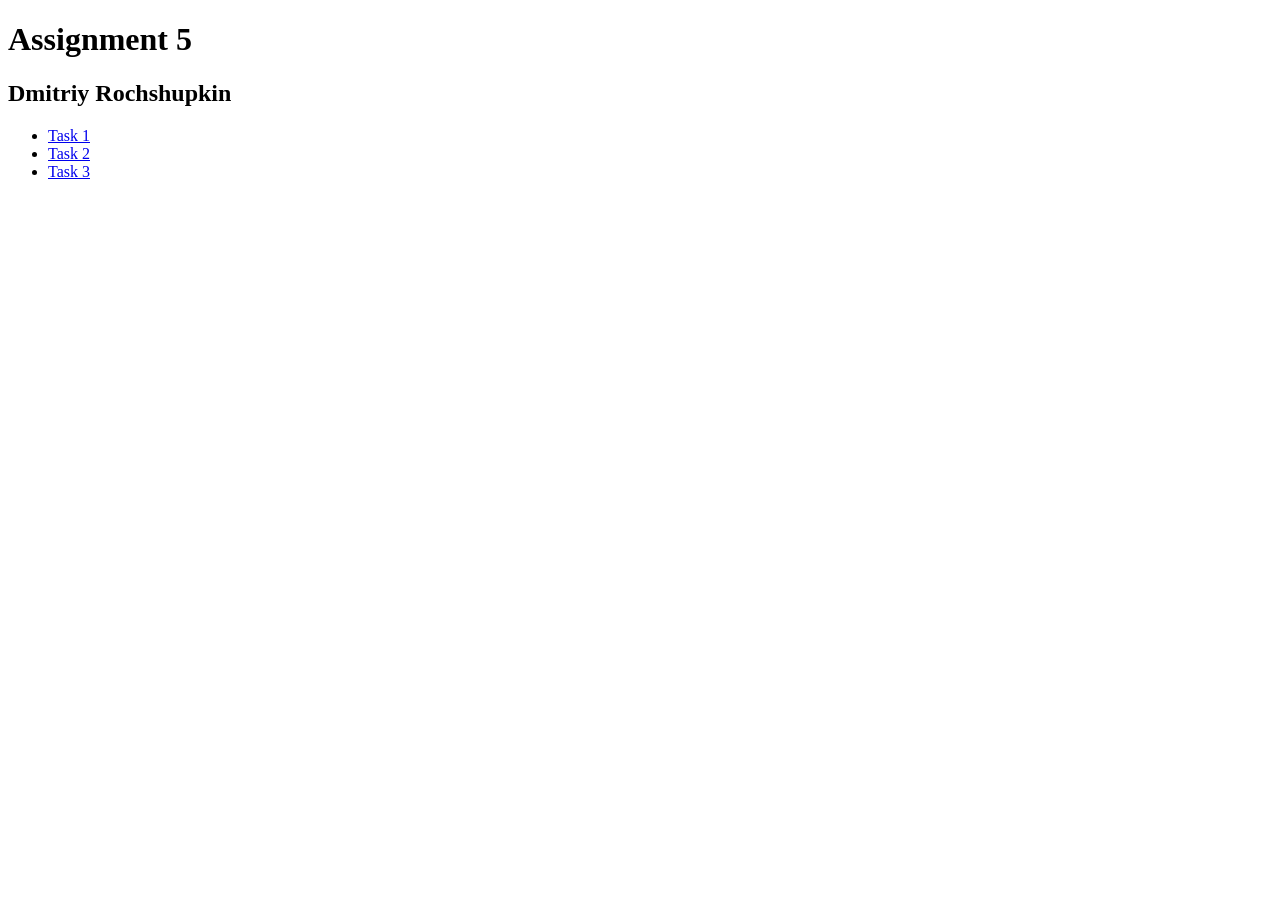
<file: index.html>
<!DOCTYPE html>
<html lang="en">
<head>
    <meta charset="UTF-8">
    <meta name="viewport" content="width=device-width, initial-scale=1.0">
    <title>Assignment 5</title>
</head>
<body>
    <div class="page">
        <h1>Assignment 5</h1>
        <h2>Dmitriy Rochshupkin</h2>

        <ul>
            <li><a href="game.html">Task 1</a></li>
            <li><a href="playlist.html">Task 2</a></li>
            <li><a href="cv_builder.html">Task 3</a></li>
        </ul>
    </div>
</body>
</html>
</file>
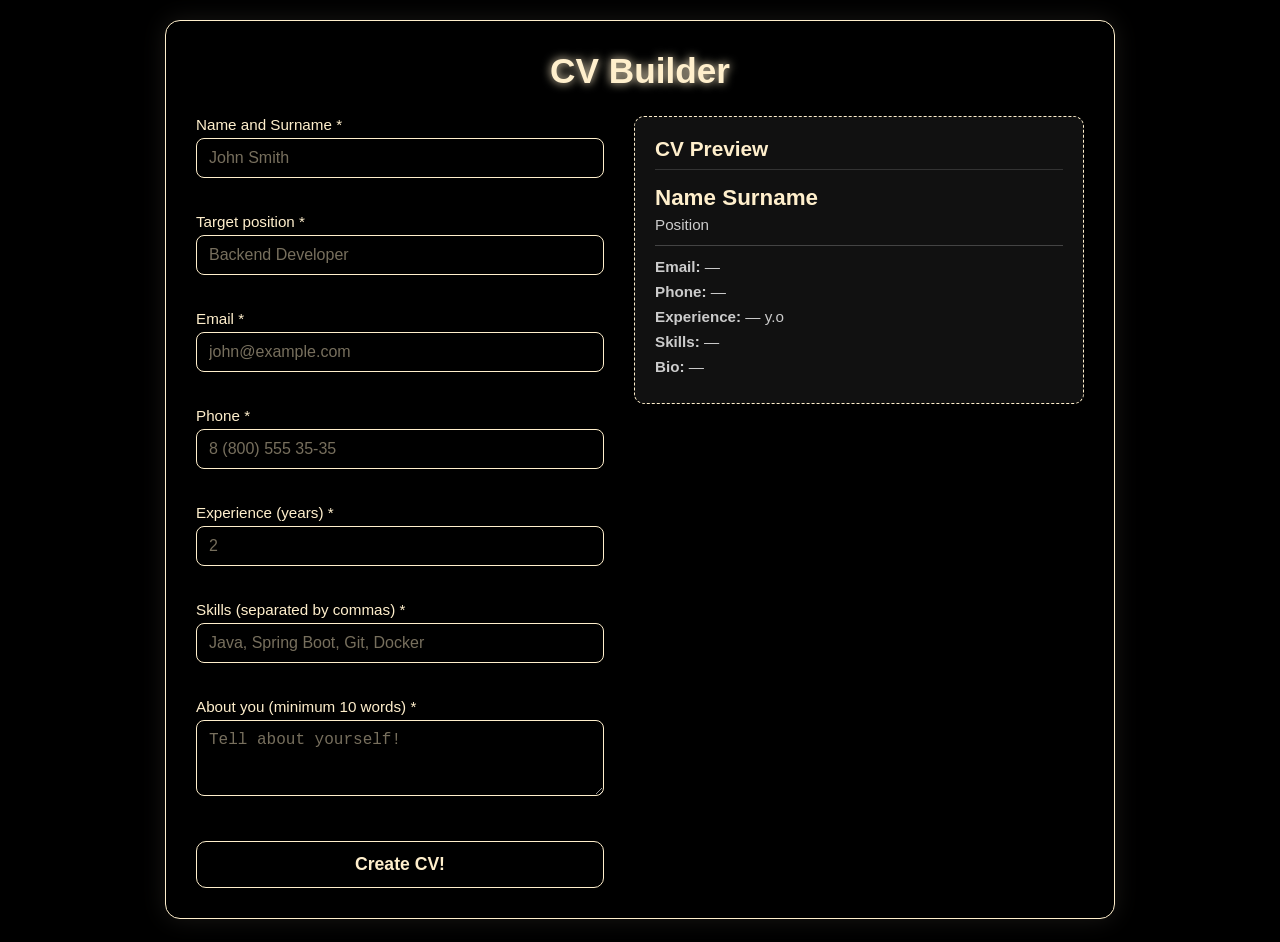
<file: cv_builder.html>
<!DOCTYPE html>
<html lang="en">
<head>
    <meta charset="UTF-8">
    <meta name="viewport" content="width=device-width, initial-scale=1.0">
    <title>CV Builder</title>
    <link rel="stylesheet" href="css/cv_builder.css">
</head>
<body>
    <div class="cv-container">
        <h1>CV Builder</h1>

        <div id="error-summary" class="error-summary" aria-live="polite"></div>

        <div class="cv-layout">
            <form id="cv-form" novalidate>
                <div class="form-group">
                    <label for="fullname">Name and Surname *</label>
                    <input type="text" id="fullname" placeholder="John Smith" autocomplete="name">
                    <span class="error-message" id="error-fullname"></span>
                </div>

                <div class="form-group">
                    <label for="position">Target position *</label>
                    <input type="text" id="position" placeholder="Backend Developer" autocomplete="organization-title">
                    <span class="error-message" id="error-position"></span>
                </div>

                <div class="form-group">
                    <label for="email">Email *</label>
                    <input type="email" id="email" placeholder="john@example.com" autocomplete="email">
                    <span class="error-message" id="error-email"></span>
                </div>

                <div class="form-group">
                    <label for="phone">Phone *</label>
                    <input type="tel" id="phone" placeholder="8 (800) 555 35-35" autocomplete="tel">
                    <span class="error-message" id="error-phone"></span>
                </div>

                <div class="form-group">
                    <label for="experience">Experience (years) *</label>
                    <input type="number" id="experience" min="0" max="40" placeholder="2">
                    <span class="error-message" id="error-experience"></span>
                </div>

                <div class="form-group">
                    <label for="skills">Skills (separated by commas) *</label>
                    <input type="text" id="skills" placeholder="Java, Spring Boot, Git, Docker">
                    <span class="error-message" id="error-skills"></span>
                </div>

                <div class="form-group">
                    <label for="bio">About you (minimum 10 words) *</label>
                    <textarea id="bio" rows="3" placeholder="Tell about yourself!"></textarea>
                    <span class="error-message" id="error-bio"></span>
                </div>

                <button type="submit" class="btn">Create CV!</button>
            </form>

            <div class="preview-card">
                <h3>CV Preview</h3>
                <div id="cv-preview">
                    <h4 id="prev-name">Name Surname</h4>
                    <p id="prev-position">Position</p>
                    <hr>
                    <p><strong>Email:</strong> <span id="prev-email">—</span></p>
                    <p><strong>Phone:</strong> <span id="prev-phone">—</span></p>
                    <p><strong>Experience:</strong> <span id="prev-experience">—</span> y.o</p>
                    <p><strong>Skills:</strong> <span id="prev-skills">—</span></p>
                    <p><strong>Bio:</strong> <span id="prev-bio">—</span></p>
                </div>
            </div>
        </div>

        <div id="success-result" class="success-result" style="display: none;"></div>
    </div>

    <script src="js/cv-builder.js" defer></script>
</body>
</html>
</file>
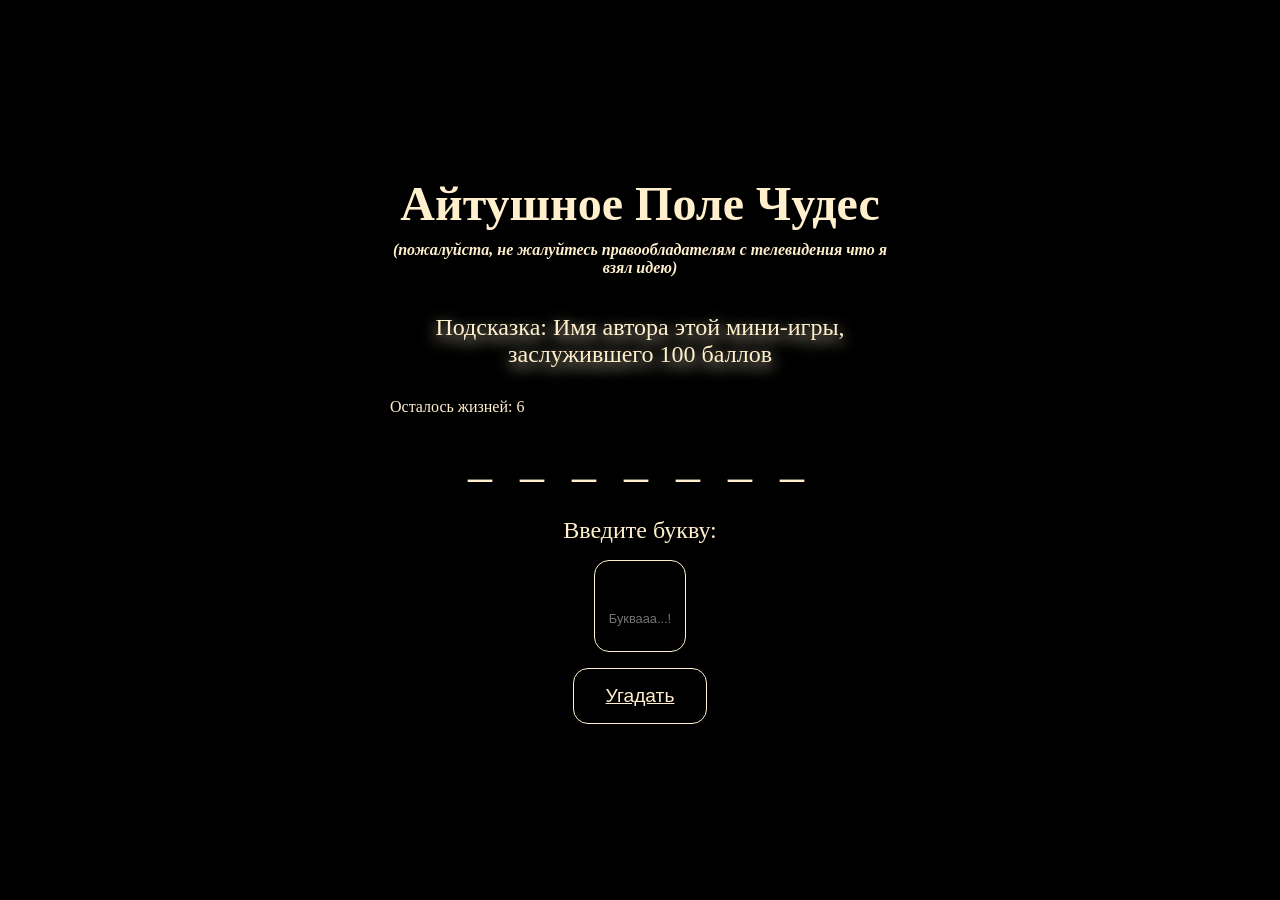
<file: game.html>
<!DOCTYPE html>
<html lang="en">
<head>
    <meta charset="UTF-8">
    <meta name="viewport" content="width=device-width, initial-scale=1.0">
    <title>Поле чудес</title>
    <link rel="stylesheet" href="css/style.css">
</head>
<body>
    <main class="game-container">
        <div class="title">
            <h1>Айтушное Поле Чудес</h1>
            <h2>(пожалуйста, не жалуйтесь правообладателям с телевидения что я взял идею)</h2>
        </div>

        <div class="game-info">
            <p id="hint-display" class="hint">Вопрос загружается...</p>
            <p id="lives-display" class="lives">Осталось жизней: 6</p>
        </div>

        <div id="word-display" class="word-board">_ _ _ _ _</div>

        <div class="input-section">
            <label for="letter-input" class="visually-hidden">Введите букву: </label>
            <input type="text"
                   id="letter-input"
                   maxlength="1"
                   placeholder="Буквааа...!"
                   autocomplete="off">
            <button id="guess-btn" class="btn">Угадать</button>
        </div>

        <p id="message-display" class="message" aria-live="polite"></p>

        <button id="restart-btn" class="btn restart-btn" style="display: none;">Сыграть снова</button>
    </main>

    <script src="js/game.js" defer></script>
</body>
</html>
</file>
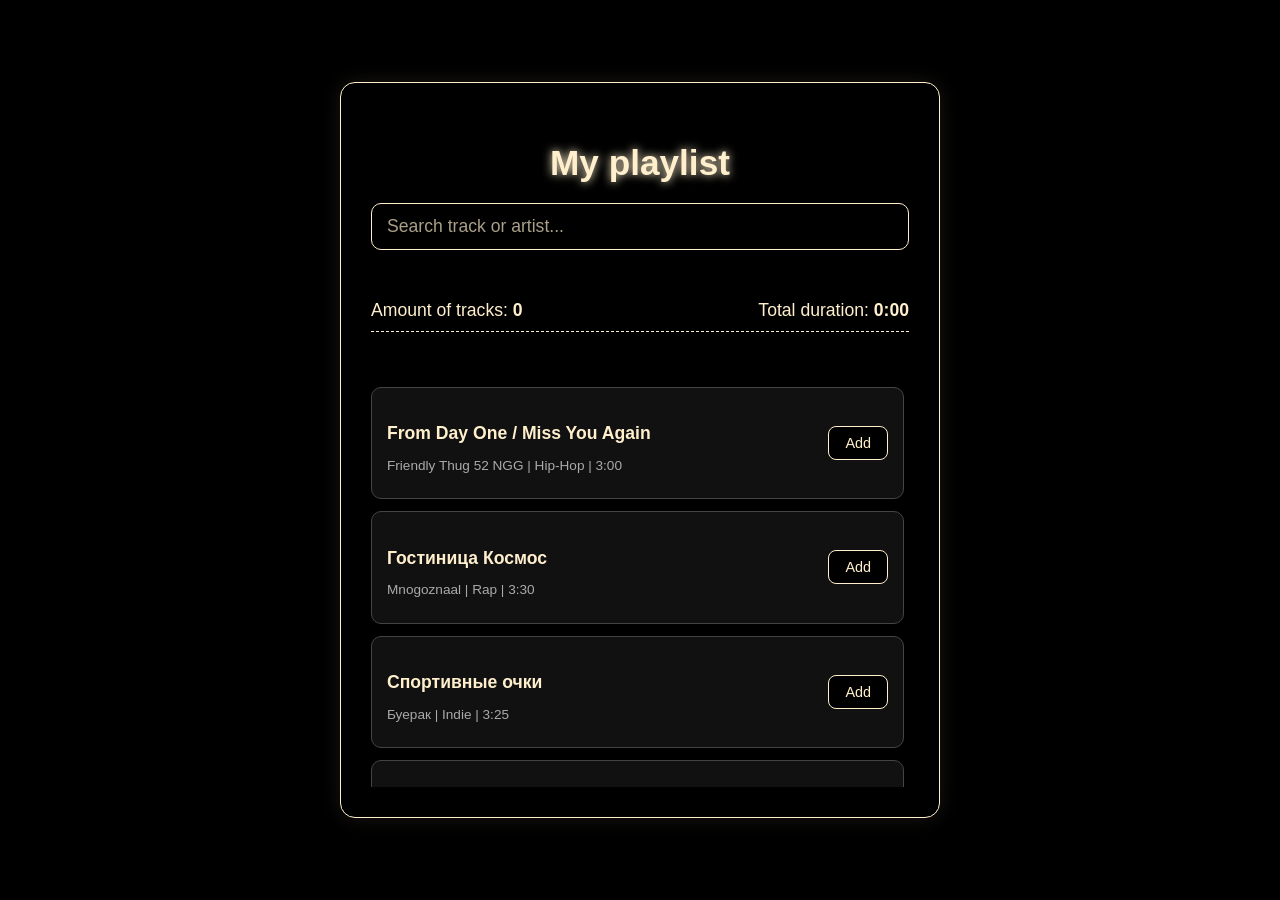
<file: playlist.html>
<!DOCTYPE html>
<html lang="en">
<head>
    <meta charset="UTF-8">
    <meta name="viewport" content="width=device-width, initial-scale=1.0">
    <title>Playlist</title>
    <link rel="stylesheet" href="css/playlist.css">
</head>
<body>
    <div class="playlist">
        <h2>My playlist</h2>

        <input type="text" id="search-input" placeholder="Search track or artist..." autocomplete="off">
        <div id="search-message" class="message"></div>

        <div class="playlist-stats">
            <span>Amount of tracks: <strong id="track-count">0</strong></span>
            <span>Total duration: <strong id="total-duration">0:00</strong></span>
        </div>
        <div id="limit-message" class="error-message"></div>

        <div id="catalog-container" class="tracks-list"></div>
    </div>

    <script src="js/playlist.js" defer></script>
</body>
</html>
</file>
<file: css/cv_builder.css>
* {
    box-sizing: border-box;
    margin: 0;
    padding: 0;
}

body {
    background: black;
    color: #ffefcc;
    padding: 20px;
    margin: 0;
    display: flex;
    justify-content: center;
    align-items: center;
    min-height: 100vh;
    font-family: Montserrat, sans-serif;
}

.cv-container {
    background: black;
    border: 1px solid #ffefcc;
    padding: 30px;
    border-radius: 15px;
    width: 100%;
    max-width: 950px;
    box-shadow: 0 0 25px rgba(255, 239, 204, 0.1);
}

.cv-container h1 {
    text-align: center;
    font-size: 2.2rem;
    margin-bottom: 25px;
    text-shadow: 0 0 10px #ffefcc;
}

.error-summary {
    color: #ff5555;
    font-weight: bold;
    margin-bottom: 20px;
    text-align: center;
}

.cv-layout {
    display: flex;
    gap: 30px;
}

#cv-form {
    flex: 1;
    display: flex;
    flex-direction: column;
    gap: 15px;
}

.form-group {
    display: flex;
    flex-direction: column;
    gap: 5px;
}

.form-group label {
    font-size: 0.95rem;
    color: #ffefcc;
}

.form-group input,
.form-group textarea {
    background: black;
    border: 1px solid #ffefcc;
    padding: 10px 12px;
    border-radius: 8px;
    color: #ffefcc;
    font-size: 1rem;
    outline: none;
    transition: box-shadow .3s, border-color .3s;
    width: 100%;
}

.form-group input::placeholder,
.form-group textarea::placeholder {
    color: #776f5d;
}

.form-group input:hover,
.form-group textarea:hover,
.form-group input:focus,
.form-group textarea:focus {
    box-shadow: 0 0 10px #ffefcc;
    border-color: #ffefcc;
}

.form-group input[aria-invalid="true"],
.form-group textarea[aria-invalid="true"] {
    border-color: #ff5555;
    box-shadow: 0 0 10px rgba(255, 85, 85, 0.3);
}

.error-message {
    color: #ff5555;
    font-size: 0.8rem;
    min-height: 15px;
}

.btn {
    background: black;
    color: #ffefcc;
    padding: 12px 20px;
    border: 1px solid #ffefcc;
    border-radius: 10px;
    cursor: pointer;
    font-size: 1.1rem;
    font-weight: bold;
    transition: box-shadow .3s, background-color .3s;
    margin-top: 10px;
    text-align: center;
}

.btn:hover {
    box-shadow: 0 0 15px #ffefcc;
}

.btn:active {
    background: #222;
}

.preview-card {
    flex: 1;
    background: #111;
    border: 1px dashed #ffefcc;
    padding: 20px;
    border-radius: 10px;
    height: fit-content;
}

.preview-card h3 {
    margin-bottom: 15px;
    border-bottom: 1px solid #333;
    padding-bottom: 8px;
    font-size: 1.3rem;
}

#cv-preview h4 {
    font-size: 1.4rem;
    color: #ffefcc;
    margin-bottom: 5px;
}

#cv-preview p {
    font-size: 0.95rem;
    margin-bottom: 8px;
    color: #ccc;
}

#cv-preview hr {
    border: none;
    border-top: 1px solid #444;
    margin: 12px 0;
}

.success-result {
    margin-top: 20px;
    background: #051a05;
    border: 1px solid #00cf00;
    padding: 20px;
    border-radius: 10px;
    color: #00cf00;
    text-align: center;
}

.success-result h3 {
    margin-bottom: 8px;
}

@media (max-width: 768px) {
    body {
        padding: 10px;
    }

    .cv-container {
        padding: 15px;
    }

    .cv-layout {
        flex-direction: column;
        gap: 20px;
    }

    .cv-container h1 {
        font-size: 1.7rem;
    }
}
</file>
<file: css/style.css>
body {
    background: black;
    color: #ffefcc;
    padding: 0;
    margin: 0;
    box-sizing: border-box;
    display: flex;
    justify-content: center;
    align-items: center;
    min-height: 100vh;
}

.game-container {
    display: flex;
    flex-direction: column;
    justify-content: center;
    align-items: center;
    width: 100%;
    max-width: 500px;
}

.title {
    display: flex;
    flex-direction: column;
    justify-content: center;
    align-items: center;
    text-align: center;
}

.title h1 {
    margin-bottom: 0;
    font-size: 3rem;
}

.title h2 {
    font-style: italic;
    font-size: 1rem;
    margin-top: 10px;
}

.hint {
    font-size: 1.5rem;
    text-shadow: 0 5px 15px #ffefcc;
    transition: text-shadow .3s, letter-spacing .3s;
    margin-bottom: 30px;
    text-align: center;
}

.hint:hover {
    text-shadow: 5px 0 15px #ffefcc;
    letter-spacing: 2px;
}

.word-board {
    font-size: 3rem;
    margin-bottom: 30px;
    letter-spacing: 8px;
    text-align: center;
}

.input-section {
    font-size: 1.5rem;
    display: flex;
    flex-direction: column;
    align-items: center;
    gap: 1rem;
}

.input-section input {
    background: black;
    border: 1px solid #ffefcc;
    padding: 10px;
    width: 70px;
    height: 70px;
    border-radius: 15px;
    color: #ffefcc;
    font-size: 3rem;
    transition: box-shadow .3s;
    text-align: center;
}

.input-section input::placeholder {
    font-size: .8rem;
    text-align: center;
}

.input-section input:hover {
    box-shadow: 0 0 15px #ffefcc;
}

.btn {
    background: black;
    color: #ffefcc;
    padding: 1rem 2rem;
    border: 1px solid #ffefcc;
    border-radius: 15px;
    transition: box-shadow .3s, background-color .3s;
    font-size: 1.2rem;
    text-decoration: underline;
    cursor: pointer;
}

.restart-btn {
    border: 1px solid #00cf00;
    color: #00cf00;
}

.btn:hover {
    box-shadow: 0 0 15px #ffefcc;
}

.restart-btn:hover {
    box-shadow: 0 0 15px #00cf00;
}

.btn:active {
    background: #3d3d3d;
}

.restart-btn:active {
    background: #003d00;
}

@media (max-width: 400px) {
    .title h1 {
        font-size: 2rem;
    }

    .word-board {
        font-size: 2rem;
        letter-spacing: 4px;
    }

    .hint {
        font-size: 1.2rem;
    }

    .input-section input {
        width: 60px;
        height: 60px;
        font-size: 2.5rem;
    }
}
</file>
<file: css/playlist.css>
body {
    background: black;
    color: #ffefcc;
    padding: 20px;
    margin: 0;
    display: flex;
    justify-content: center;
    align-items: center;
    min-height: 100vh;
    box-sizing: border-box;
    font-family: 'Montserrat', sans-serif;
}

.playlist {
    background: black;
    border: 1px solid #ffefcc;
    padding: 30px;
    border-radius: 15px;
    width: 100%;
    max-width: 600px;
    box-shadow: 0 0 20px rgba(255, 239, 204, 0.1);
    box-sizing: border-box;
}

.playlist h2 {
    text-align: center;
    font-size: 2.2rem;
    margin-bottom: 20px;
    text-shadow: 0 0 10px #ffefcc;
}

#search-input {
    width: 100%;
    background: black;
    border: 1px solid #ffefcc;
    padding: 12px 15px;
    border-radius: 10px;
    color: #ffefcc;
    font-size: 1.1rem;
    margin-bottom: 15px;
    box-sizing: border-box;
    transition: box-shadow .3s;
}

#search-input::placeholder {
    color: #aa9f88;
}

#search-input:hover, #search-input:focus {
    box-shadow: 0 0 10px #ffefcc;
}

.message, .error-message {
    color: #ff5555;
    font-size: 0.95rem;
    margin-bottom: 15px;
    text-align: center;
    min-height: 20px;
}

.playlist-stats {
    display: flex;
    justify-content: space-between;
    margin-bottom: 20px;
    font-size: 1.1rem;
    border-bottom: 1px dashed #ffefcc;
    padding-bottom: 10px;
}

.tracks-list {
    display: flex;
    flex-direction: column;
    gap: 12px;
    max-height: 400px;
    overflow-y: auto;
    padding-right: 5px;
}

.track-card {
    display: flex;
    justify-content: space-between;
    align-items: center;
    background: #111;
    border: 1px solid #444;
    padding: 12px 15px;
    border-radius: 10px;
    transition: border-color .3s, box-shadow .3s;
}

.track-card:hover {
    border-color: #ffefcc;
    box-shadow: 0 0 10px rgba(255, 239, 204, 0.2);
}

.track-card.in-playlist {
    border-color: #00cf00;
    background: #051a05;
}

.track-info h4 {
    font-size: 1.1rem;
    margin-bottom: 4px;
    color: #ffefcc;
}

.track-info p {
    font-size: 0.85rem;
    color: #aaa;
}

.action-btn {
    background: black;
    color: #ffefcc;
    border: 1px solid #ffefcc;
    padding: 8px 16px;
    border-radius: 8px;
    cursor: pointer;
    font-size: 0.9rem;
    transition: background .3s, box-shadow .3s;
}

.action-btn:hover {
    box-shadow: 0 0 10px #ffefcc;
}

.remove-btn {
    border-color: #ff5555;
    color: #ff5555;
}

.remove-btn:hover {
    box-shadow: 0 0 10px #ff5555;
}

@media (max-width: 400px) {
    body {
        padding: 10px;
    }

    .playlist {
        padding: 15px;
    }

    .playlist h2 {
        font-size: 1.6rem;
    }

    .playlist-stats {
        flex-direction: column;
        gap: 5px;
        text-align: center;
    }

    .track-card {
        flex-direction: column;
        align-items: flex-start;
        gap: 10px;
    }

    .action-btn {
        width: 100%;
    }
}
</file>
